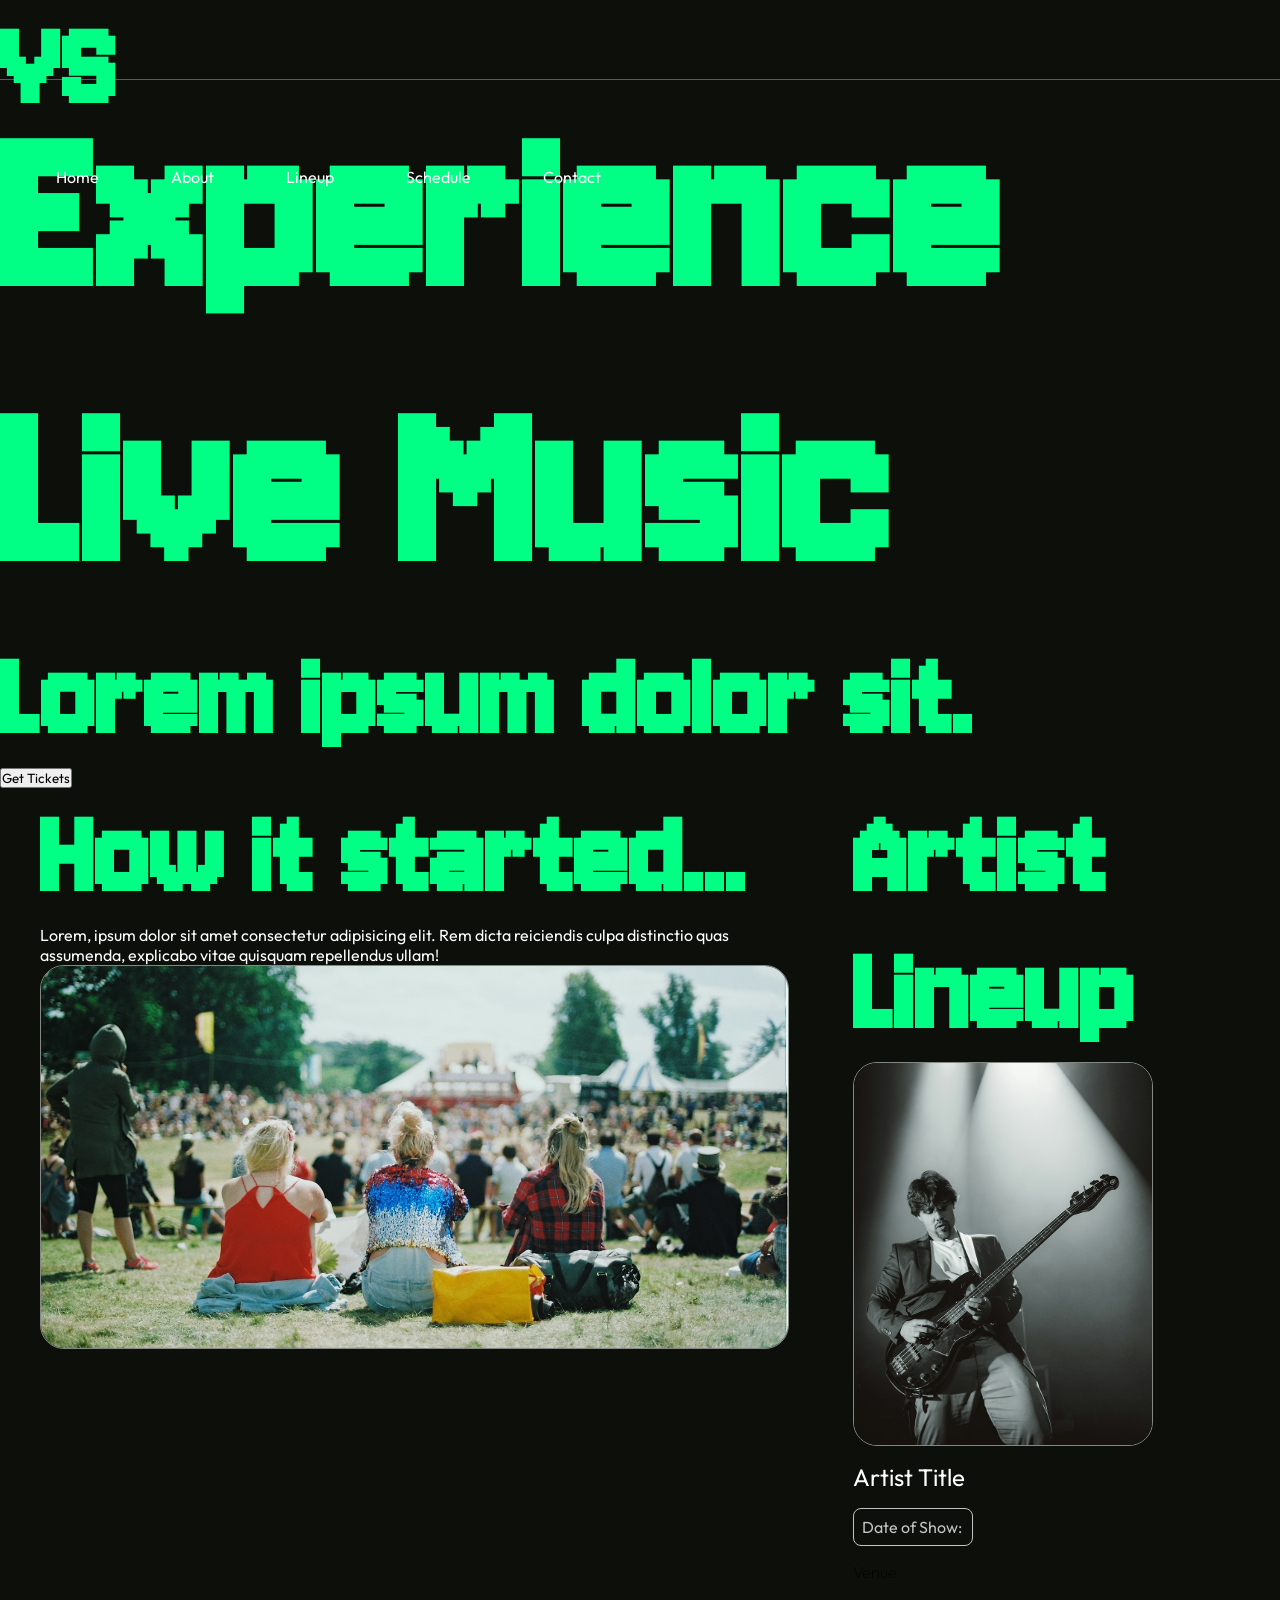
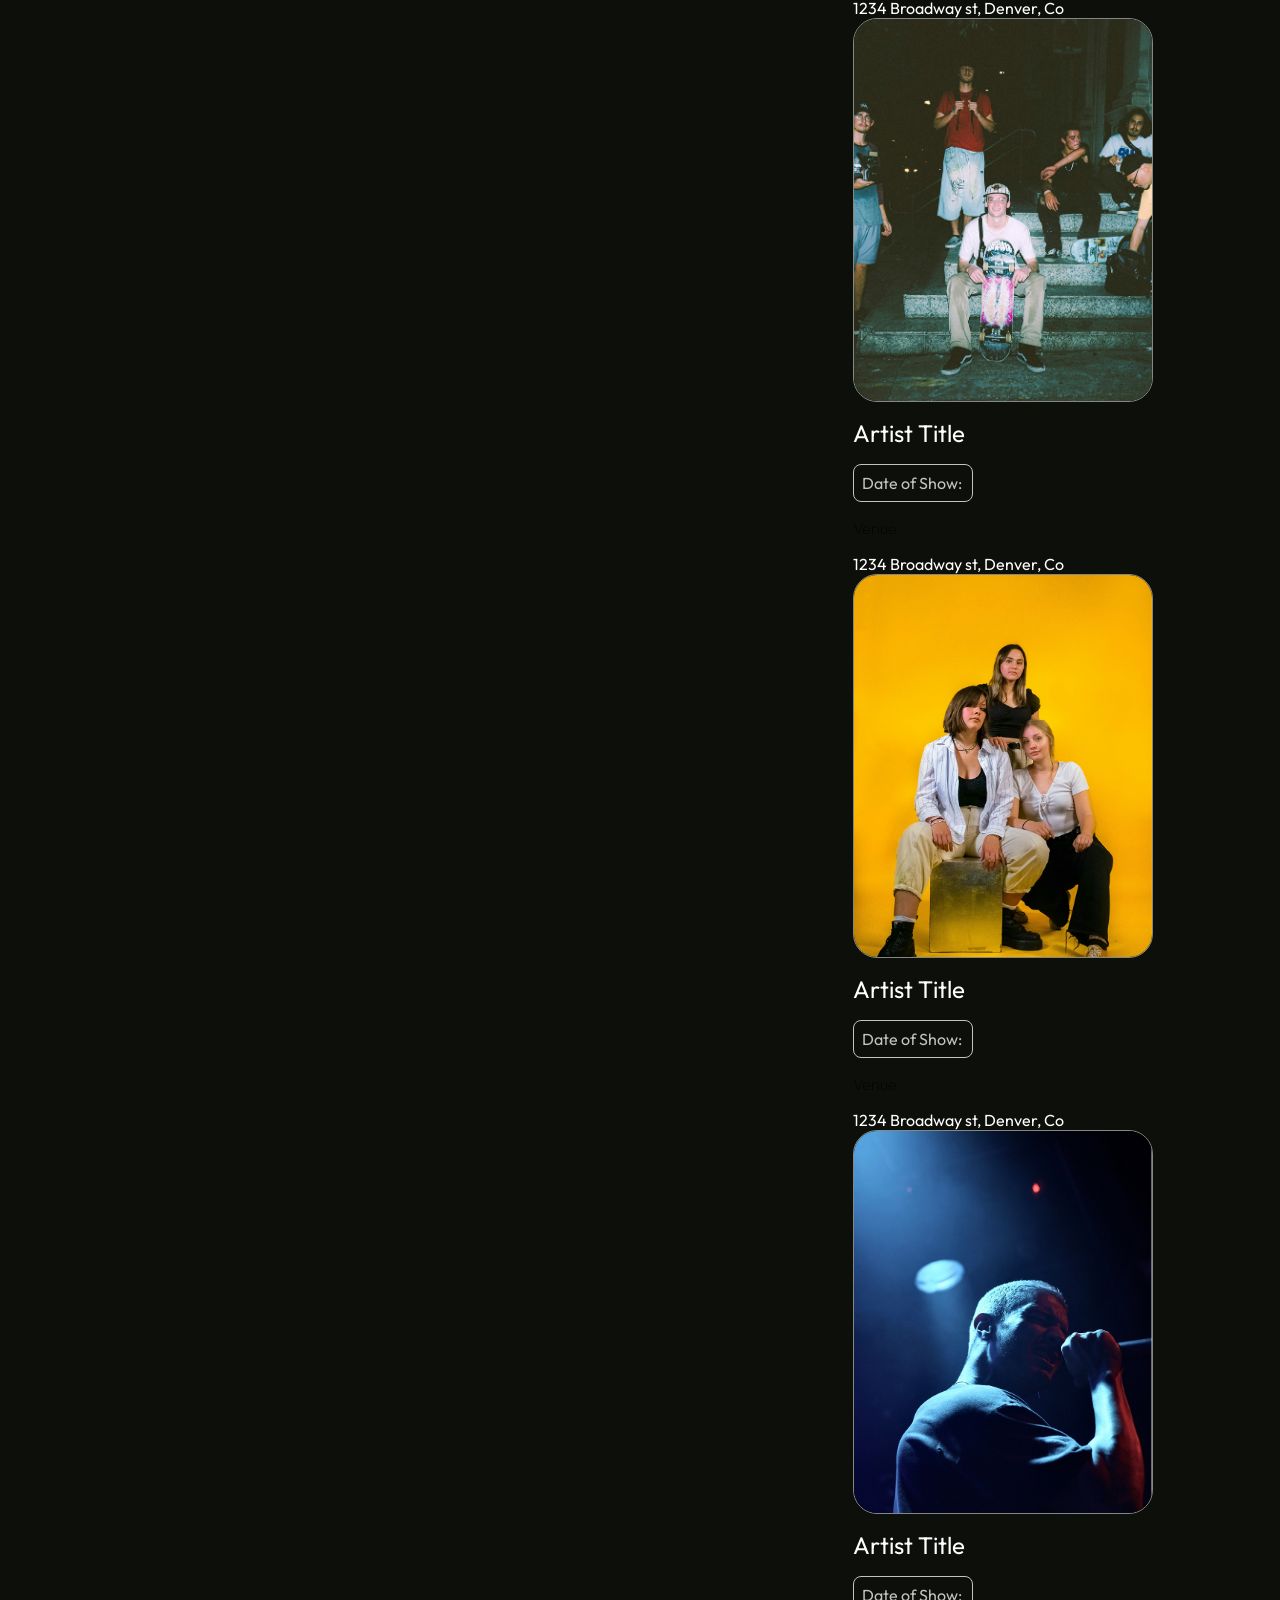
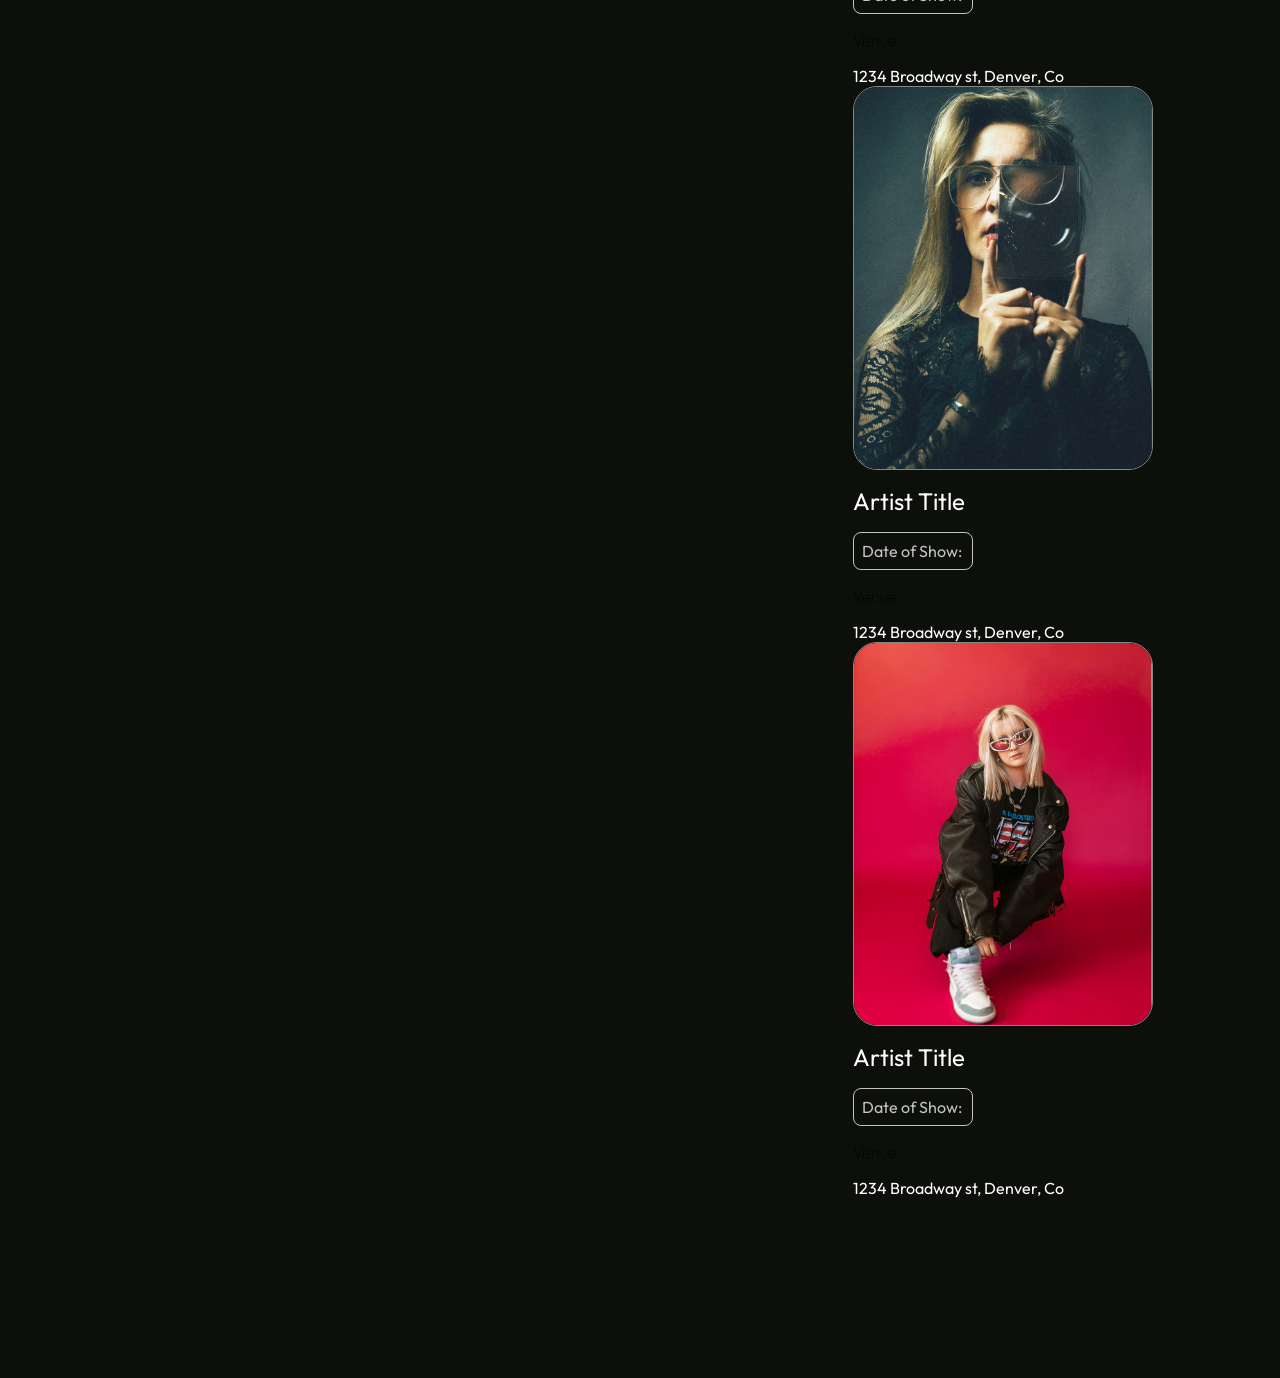
<file: index.html>
<!DOCTYPE html>
<html lang="en">
<head>
    <meta charset="UTF-8">
    <meta name="viewport" content="width=device-width, initial-scale=1.0">
    <title>York Street Music Fest</title>
    <link rel="stylesheet" href="style.css">
</head>
<body>
    <header>
       <h3 id="logo">YS</h3>
        <nav>
            <ul>
                <li><a href="#">Home</a></li>
                <li><a href="#">About</a></li>
                <li><a href="#">Lineup</a></li>
                <li><a href="#">Schedule</a></li>
                <li><a href="#">Contact</a></li>
            </ul>
        </nav>
    </header>

    <main>
        <!-- Hero Section -->
        <section class="hero-container">
            <div>
                <h1>Experience Live Music</h1>
                <h2>Lorem ipsum dolor sit.</h2>
                <button>Get Tickets</button>

            </div>
        </section>

        <!-- Content Section -->
         <section class="content-container">
             <!-- About Article -->
              <article>
                <h3>How it started...</h3>
                <p>
                    Lorem, ipsum dolor sit amet consectetur adipisicing elit. 
                    Rem dicta reiciendis culpa distinctio quas assumenda, 
                    explicabo vitae quisquam repellendus ullam!
                </p>
                <div class="img">
                    <img src="/images/about/about.jpg" alt="three women siting at a music festival with their back to camera in daytime">
                </div>
              </article>

             <!-- Line Up Article -->
              <article>
                <h3>Artist Lineup</h3>
                <div class="card-carousel">
                    <div class="card">
                        <img src="/images/artist/artist1.jpg" alt="man playing guitar under spotlight.">
                        <p class="card-title">Artist Title</p>
                        <p class="show-date"> Date of Show:</p>
                        <b class="venue">Venue</b>
                        <p class="venue-address">1234 Broadway st, Denver, Co</p>
                    </div>
                    <div class="card">
                        <img src="/images/artist/artist2.jpg" alt="Group of kids sitting on stairs.">
                        <p class="card-title">Artist Title</p>
                        <p class="show-date"> Date of Show:</p>
                        <b class="venue">Venue</b>
                        <p class="venue-address">1234 Broadway st, Denver, Co</p>
                    </div>
                     <div class="card">
                        <img src="/images/artist/artist3.jpg" alt="Three young women infront of a yellow backdrop.">
                        <p class="card-title">Artist Title</p>
                        <p class="show-date"> Date of Show:</p>
                        <b class="venue">Venue</b>
                        <p class="venue-address">1234 Broadway st, Denver, Co</p>
                    </div>
                     <div class="card">
                        <img src="/images/artist/artist4.jpg" alt="A musician sing onstage.">
                        <p class="card-title">Artist Title</p>
                        <p class="show-date"> Date of Show:</p>
                        <b class="venue">Venue</b>
                        <p class="venue-address">1234 Broadway st, Denver, Co</p>
                    </div>
                     <div class="card">
                        <img src="/images/artist/artist5.jpg" alt="Portrait of a young women with glasses.">
                        <p class="card-title">Artist Title</p>
                        <p class="show-date"> Date of Show:</p>
                        <b class="venue">Venue</b>
                        <p class="venue-address">1234 Broadway st, Denver, Co</p>
                    </div>
                     <div class="card">
                        <img src="/images/artist/artist6.jpg" alt="Three young women infront of a magenta backdrop.">
                        <p class="card-title">Artist Title</p>
                        <p class="show-date"> Date of Show:</p>
                        <b class="venue">Venue</b>
                        <p class="venue-address">1234 Broadway st, Denver, Co</p>
                    </div>
                </div>
              </article>
         </section>



        <!-- Schedule article -->
         <article class="Schedule">
            <div class="table-grid">
                
            </div>
         </article>

        <!-- Location Section -->

        <!-- Artist form-->
    
    </main>

    <footer>
        <!-- Social Links Div -->
    </footer>
</body>
</html>
</file>
<file: style.css>
/* ============================================
   IMPORTS
   ============================================ */
@import url('https://fonts.googleapis.com/css2?family=Outfit:wght@100..900&family=Roboto+Mono:ital,wght@0,100..700;1,100..700&display=swap');
@import url('https://fonts.googleapis.com/css2?family=Jersey+10&display=swap');


/* ============================================
DESIGN TOKENS  (:root variables)
============================================ */
:root {
    /* Layout */ 
    --header-height: 80px;

    /* Primary */
    --primary-100: #00FF84;
    --primary-200: #03C365;
    --primary-300: #068747;
    
    /* Neutrals */
    --black-800: #0C0F0A;
    --dark-gray-800: #1B1B1A;
    --dark-gray-600: #353635;
    --dark-gray-400: #858784;
    --gray-200: #C2C3C2;
    --white-100: #FFFFFF;

    /* Type Scale */
    --body-xl: 3rem;
    --body-lg: 2rem;
    --body-md: 1.5rem;
    --body-sm: 1rem;
}
/* ===========================================
   RESET / BASE
   ============================================ */
* {
    margin: 0;
    padding: 0;
    box-sizing: border-box;
    font-family: 'Outfit', sans-serif ;
    font-weight: 400;
    font-style: normal;
}


/* ===========================================
Global Styling
============================================ */


body {
    min-height: 100vh;
    max-width: 1600px;
    margin: 0 auto;

    display: flex;
    flex-direction: column;
    align-items: center;
    background-color: var(--black-800);
}

header {
    max-width: 1600px;
    width: 100%;
    position: fixed;
    z-index: 1;
    padding-bottom: 4px;
    border-bottom: 1px solid var(--primary-300);
    color: var(--white-100);
    background-color: var(--black-800);
    height: var(--header-height);
}

/* ===========================================
Navbar Styling
============================================ */
nav {
    display: flex;
    align-items: center;
    justify-content: space-between;
    margin: 0 40px;
    height: var(--header-height);
}

nav ul {
    display: flex;
    list-style: none;
    gap: 40px;
}

nav a {
    text-decoration: none;
    color: var(--white-100);
}

.logo {
    font-size: 3rem;
    text-decoration: none;
    color: var(--white-100);
}

.bars-container {
    display: flex;
    flex-direction: column;
    justify-content: center;
}
/* Hamburger Styles */
.menu-toggle {
    color: var(--white-100);
    font-size: var(--body-md);
    padding: 8px 16px;
    cursor: pointer;
    display: none; /* Hiddent by default unless we are on mobile */
}

/* ===========================================
Typography
============================================ */
.display {
    font-family: 'Jersey 10', serif;
    text-align: center;
}

h1, h2, h3 {
    font-family: 'Jersey 10';
    font-weight: 700;
    color: var(--primary-100);
}

h4 {
    color: var(--white-100);
    text-align: center;
    margin-bottom: 24px;
    width: 100%;
}

h1 { font-size: 16rem }
h2 { font-size: 8rem }
h3 { font-size: 8rem }

p {
    color: var(--white-100);
}

.cta-link { 
    display: flex;
    justify-content: end;
}

/* ===========================================
Layout Utilities 
============================================ */
main {
    width: 100%;
    margin-top: var(--header-height);
    flex: 1;
    overflow: hidden;
}


#hero-section {
    width: 100%;
}

#hero-container {
    display: flex;
    flex-direction: column;
    margin-bottom: 80px;
    gap: 16px;
    align-items: center;
    text-align: center;
    color: var(--primary-100);
    background-color: var(--dark-gray-600);
    background-image: linear-gradient(to bottom, rgba(0, 0, 0, 0.5), rgba(0, 0, 0, 0.8)),
    url("/images/hero/hero.jpg");
    background-size: cover;
}

.container {
    margin: 0 40px;
}

.content-container {
    display: flex;
    margin: 0 40px 80px 40px;
    justify-content: space-between;
    gap: 64px;
}

.contents {
    display: flex;
    flex-direction: column;
    width: 50%;
    gap: 48px;
}

.img-container {
    margin-top: 40px;
}

img {
    border-radius: 24px;
    border: 1px solid var(--dark-gray-400);
    object-fit: cover;
    width: 100%;
    height: 384px;
}

.card-container {
    display: flex;
    flex-wrap: nowrap;
    gap: 8px;
    margin-bottom: 24px;
    overflow: auto;
    padding-top: 8px;
}

.card-grid {
    display: grid;
    grid-template-columns: repeat(4, 1fr);
    column-gap: 8px;
    row-gap: 32px;
}

.card {
    display: flex;
    flex-direction: column;
    gap: 16px;
    flex-shrink: 0;
    width: 300px;
}


.card-contents p {
    margin: 0 0 8px 16px;
}

.show-date {
    font-weight: light;
    padding: 8px;
    width: 40%;
    border-radius: 8px;
    border: 1px solid var(--gray-200);
    color: var(--gray-200);
}

.card-title {
    font-size: var(--body-md);
}

.venue {
    font-weight: lighter;
}


/* Form Styling */
form {
    display: flex;
    align-items: center;
}

input, textarea {
    width: 400px;
    padding: 16px 24px;
    border-radius: 24px;
}

textarea {
    height: 200px;
}


footer {
    display: flex;
    justify-content: center;
    align-items: center;
    width: 100%;
    height: 100px;
}

.social-link-container {
    display: flex;
    justify-content: center;
    align-items: center;
    gap: 24px;
}

a {
    display: inline-block;
    padding: 8px 16px;
}

a:hover {
    scale: calc(1.2);
    color: var(--primary-100);
}

.cta-link {
    color: var(--gray-200);
    margin: 0 40px 40px 0;
}

.cta-link:hover {
    color: var(--white-100);
    cursor: pointer;
}

button {
    align-items: center;
}

.primary-btn {
    width: 160px;
    padding: 12px 8px;
    border: 1px solid var(--primary-100);
    border-radius: 24px;
    margin: 16px;
    font-size: 1rem;
    color: var(--white-100);
    background-color: var(--black-800);
}

.primary-btn:hover {
    color: var(--black-800);
    background-color: var(--primary-100);
}

.secondary-btn {
    width: 160px;
    padding: 12px 8px;
    border: 1px solid var(--black-800);
    border-radius: 24px;
    margin: 16px;
    font-size: 1rem;
}

.secondary-btn:hover {
    color: var(--white-100);
    background-color: var(--dark-gray-600);
    border: 1px solid var(--primary-200);
}


 /* ===========================================
    Page-Specific
   ============================================ */

    /* Homepage */
.lineup-container {
    display: flex;
    flex-direction: column;
    margin: 0 40px;
    overflow: hidden;
}

#subscribe-form {
    display: flex;
    flex-direction: row;
    justify-content: center;
    align-items: center;
    width: 100%;
    margin-bottom: 40px;
    gap: 16px;
}

#contact-form {
    display: flex;
    flex-direction: column;
    gap: 8px;
    width: 100%;
}

/* Schedule & Lineup */
.schedule {
    margin: 0 40px;
}

.filter-container {
    display: flex;
    justify-content: space-between;
    align-items: center;
    margin: 0 40px 24px 0;
}

.filter-tags {
    display: flex;
    width: 100%;
    margin-left: 24px;
}

.tag {
    font-weight: 500;
    padding: 6px 12px;
    margin: 0 4px;
    background: none;
    border: 1px solid var(--gray-200);
    color: var(--gray-200);
    border-radius: 16px;
}

.tag:hover {
    background-color: var(--dark-gray-600);
}

.icon-container {
    border-right: 1px solid var(--dark-gray-400);
}

.icon-btn {
    border: none;
    background-color: var(--black-800);
    color: var(--white-100);
    width: 48px;
}

i {
    font-size: 1.5rem;
}

.icons {
    display: flex;
}

/* Table Grid */ 
#grid-container {
    margin: 0 40px 0 40px;
    grid-template-columns: repeat(4, 1fr);
}


table {
    color: var(--gray-200);
    width: 100%;
    height: 100vh;
    border: 1px solid var(--dark-gray-400);
    border-radius: 16px;
    border-collapse: separate;
    border-spacing: 0;
    overflow: hidden;
}

th {
    font-weight: bold;
}

tr:nth-child(even) {
    background-color: var(--dark-gray-800);
}

tr {
    height: 48px;
}

.row-select:hover {
    background-color: var(--dark-gray-600);
}

td {
    padding: 8px;
    border: .5px solid var(--dark-gray-400);
}

.row-expand {
    display: none;
}

.row-expand.active  {
    vertical-align: bottom;
    text-align: left;
    height: 400px;
    display: table-row;
    background-color: var(--black-800);
    background-image: linear-gradient(to bottom, rgba(0, 0, 0, 0.5), rgba(0, 0, 0, 0.8)),
    url("/images/artist/artist1.jpg");

}

/* Lineup */
.search-form {
    margin: 0 40px 24px 0;
}

.search-input {
    width: 100%;
    margin-right: 16px;
}

.lineup-card {
    display: flex;
    flex-direction: column;
    padding-bottom: 8px;
    gap: 16px;
    flex-shrink: 0;
    width: 300px;
}

.lineup-card:hover {
    scale: calc(1.03);
    border: 1px solid var(--primary-300);
    border-radius: 24px;
    background: var(--dark-gray-800);
}

/* Location-section */
.map-container {
    width: 50%;
}

iframe {
    border-radius: 24px;
    border: 1px solid var(--dark-gray-400);
}

/* Tablet Styling */
@media only screen and (max-width: 768px) {
    h1 { font-size: 8rem; }
    h2 { font-size: 4rem; }
    h3 { font-size: 4rem; }

    .card-grid {
        grid-template-columns: repeat(2, 1fr);
    }

    .card-container {
        flex-wrap: wrap;
    }

    /* show hamburger menu */
    .menu-toggle {
        display: flex;
        justify-content: center;

        height: var(--header-height);
        align-items: center;
    }

    /* hide menu */
    .menu {
        display: none;
        flex-direction: column;
        position: absolute;
        top: var(--header-height);
        background-color: var(--black-800);
        left: 0;
        right: 0;
        padding: 20px 0;
    }

    /* Show menu when class is active */
    .menu.active {
        display: flex
    }

    ul {
        align-items: center;
    }
}

@media only screen and (max-width: 480px) {
    h1 { font-size: 6rem; }
    h2 { font-size: 4rem; }
    h3 { font-size: 2rem; }

    nav {
        margin: 0 32px;
    }

    #hero-container {
        margin-bottom: 32px;
    }

    .content-container {
        gap: 24px;
        align-items: start;
        margin: 32px 32px 40px 32px;
    }

    .lineup-container {
        margin: 0 32px 40px 32px;
    }

    .lineup-card {
        width: 200px;
        height: 500px;
    }

    .grid-container {
        margin: 0 32px 40px 32px;
    }

    .card-grid {
        grid-template-columns: repeat(2, 1fr);
    }

    .contents {
        gap: 16px;
        min-width: 200px;
    }

    .about-img {
        width: 100%;
    }

    .img-container {
        margin-top: 0px;
    }


}
</file>
